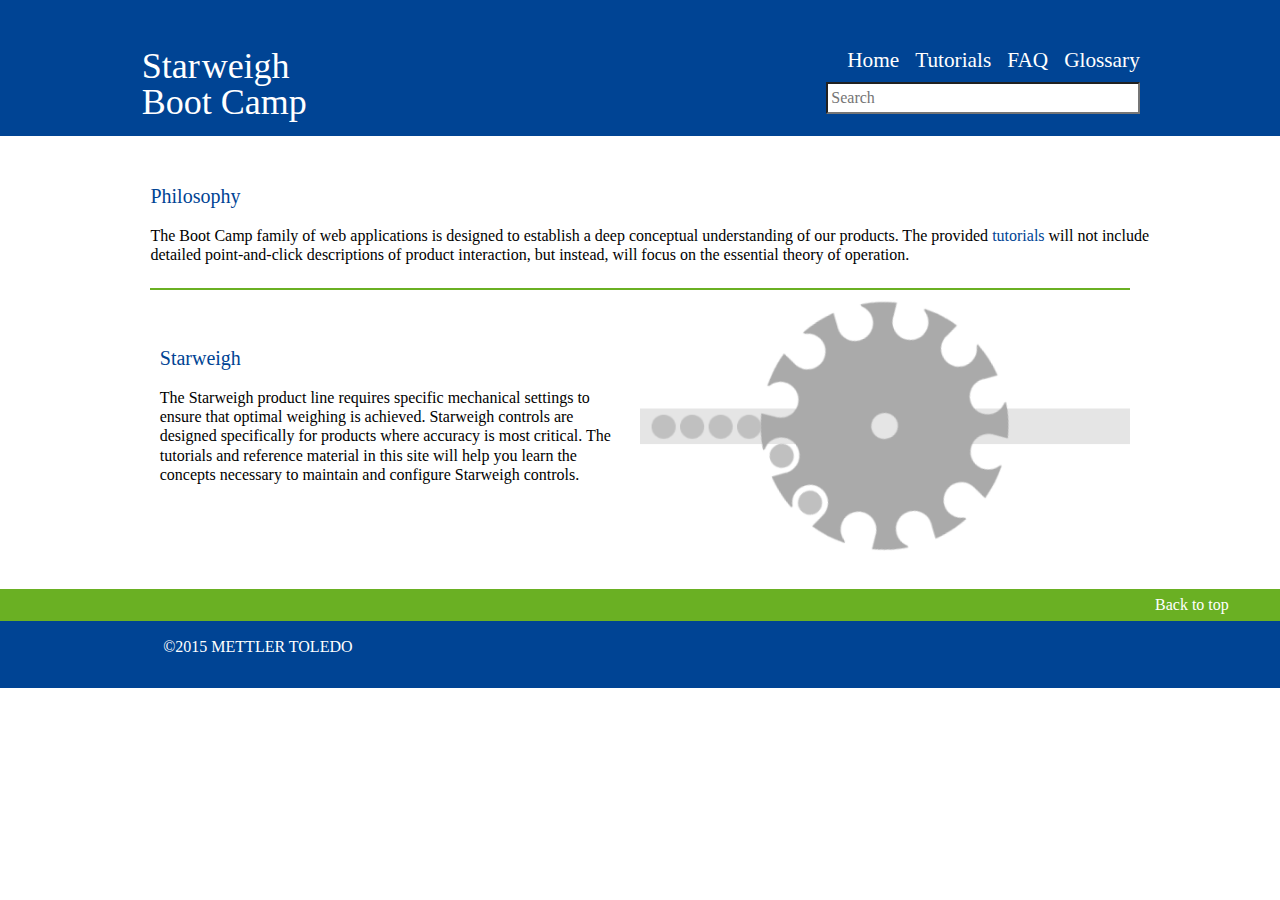
<file: index.html>
﻿<!DOCTYPE html>

<html lang="en">
<head>
    <meta charset="utf-8" />
    <title>Starweigh Bootcamp</title>
    <meta name="author" content="Patrick Toohey">
    <meta name="designer" content="Patrick Toohey">

    <meta name="viewport" content="width=device-width, initial-scale=1.0">
    <link type="text/css" rel="stylesheet" href="http://fast.fonts.net/cssapi/a91cce0f-dd59-4c1d-9686-50cdb9d0210f.css" />
    <link type="text/css" rel="stylesheet" href="styles/reset.css" />
    <link type="text/css" rel="stylesheet" href="styles/bootcamp.css" />
    <script src="script/bootcamp.js"></script>
    <script type="text/javascript" charset="utf-8" src="script/edge.5.0.1.min.js"></script>
    <style>
        .edgeLoad-EDGE-1256124860 {
            visibility: hidden;
        }
    </style>
    <script>
        AdobeEdge.loadComposition('indexing', 'EDGE-1256124860', {
            scaleToFit: "width",
            centerStage: "none",
            minW: "0",
            maxW: "none",
            width: "550px",
            height: "300px",
            bScaleToParent: true
        }, { "style": { "${symbolSelector}": { "isStage": "true", "rect": ["undefined", "undefined", "478px", "300px"] } }, "dom": {} }, { "style": { "${symbolSelector}": { "isStage": "true", "rect": ["undefined", "undefined", "478px", "300px"], "fill": ["rgba(255,255,255,1)"] } }, "dom": {} });
    </script>
</head>
<body>
    <div id="container">
        <header>
            <div id="menu">
                <div id="logo">
                    <h1 class="product-line"><a href="index.html">Sta<span class="starweigh-char-space">r</span>weigh</a></h1>
                    <h1><a href="index.html">Boot Camp</a></h1>
                    <img id="menu-icon" src="images/menu.png" alt="Menu" />
                </div>

                <nav>
                    <ul id="navigation">
                        <li><a id="link-home" class="local" href="index.html">Home</a></li>
                        <li><a id="link-tutorials" href="tutorials.html">Tutorials</a></li>
                        <li><a id="link-faq" href="faq.html">FAQ</a></li>
                        <li><a id="link-glossary" href="glossary.html">Glossary</a></li>
                        <li><a id="link-faq-right" href="faq.html">FAQ</a></li>
                        <li><a id="link-tutorials-right" href="tutorials.html">Tutorials</a></li>
                        <li><a class="local" id="link-home-right" href="index.html">Home</a></li>
                    </ul>
                    <form method="get" id="searchform" action="faq.html">
                        <input type="text" placeholder="Search"
                               name="search" id="search" />
                        <input type="submit" id="searchsubmit" value="OK" />
                    </form>
                </nav>
            </div>
        </header>
        <main>
            <section>
                <h4>Philosophy</h4>
                <p>
                    The Boot Camp family of web applications is designed to
                    establish a deep conceptual understanding of our products.
                    The provided <a href="tutorials.html">tutorials</a> will not include detailed
                    point-and-click descriptions of product interaction, but
                    instead, will focus on the essential theory of operation.
                </p>
                <hr />
                <div class="animation-caption">
                    <h4>Starweigh</h4>
                    <p>
                        The Starweigh product line requires specific mechanical
                        settings to ensure that optimal weighing is achieved. Starweigh
                        controls are designed specifically for products where accuracy
                        is most critical. The tutorials and reference material in this 
                        site will help you learn the concepts necessary to maintain and 
                        configure Starweigh controls.
                    </p>
                </div>
                <div class="animation-container">
                    <div id="Stage" class="EDGE-1256124860"></div>
                </div>
            </section>
            <div class="concept-break">
                <a href="#">Back to top</a>
            </div>
        </main>
        <footer>
            <div id="footer-content">
                <p id="copyright">&copy;2015 METTLER TOLEDO</p>
            </div>
        </footer>
    </div>
</body>
</html>
</file>
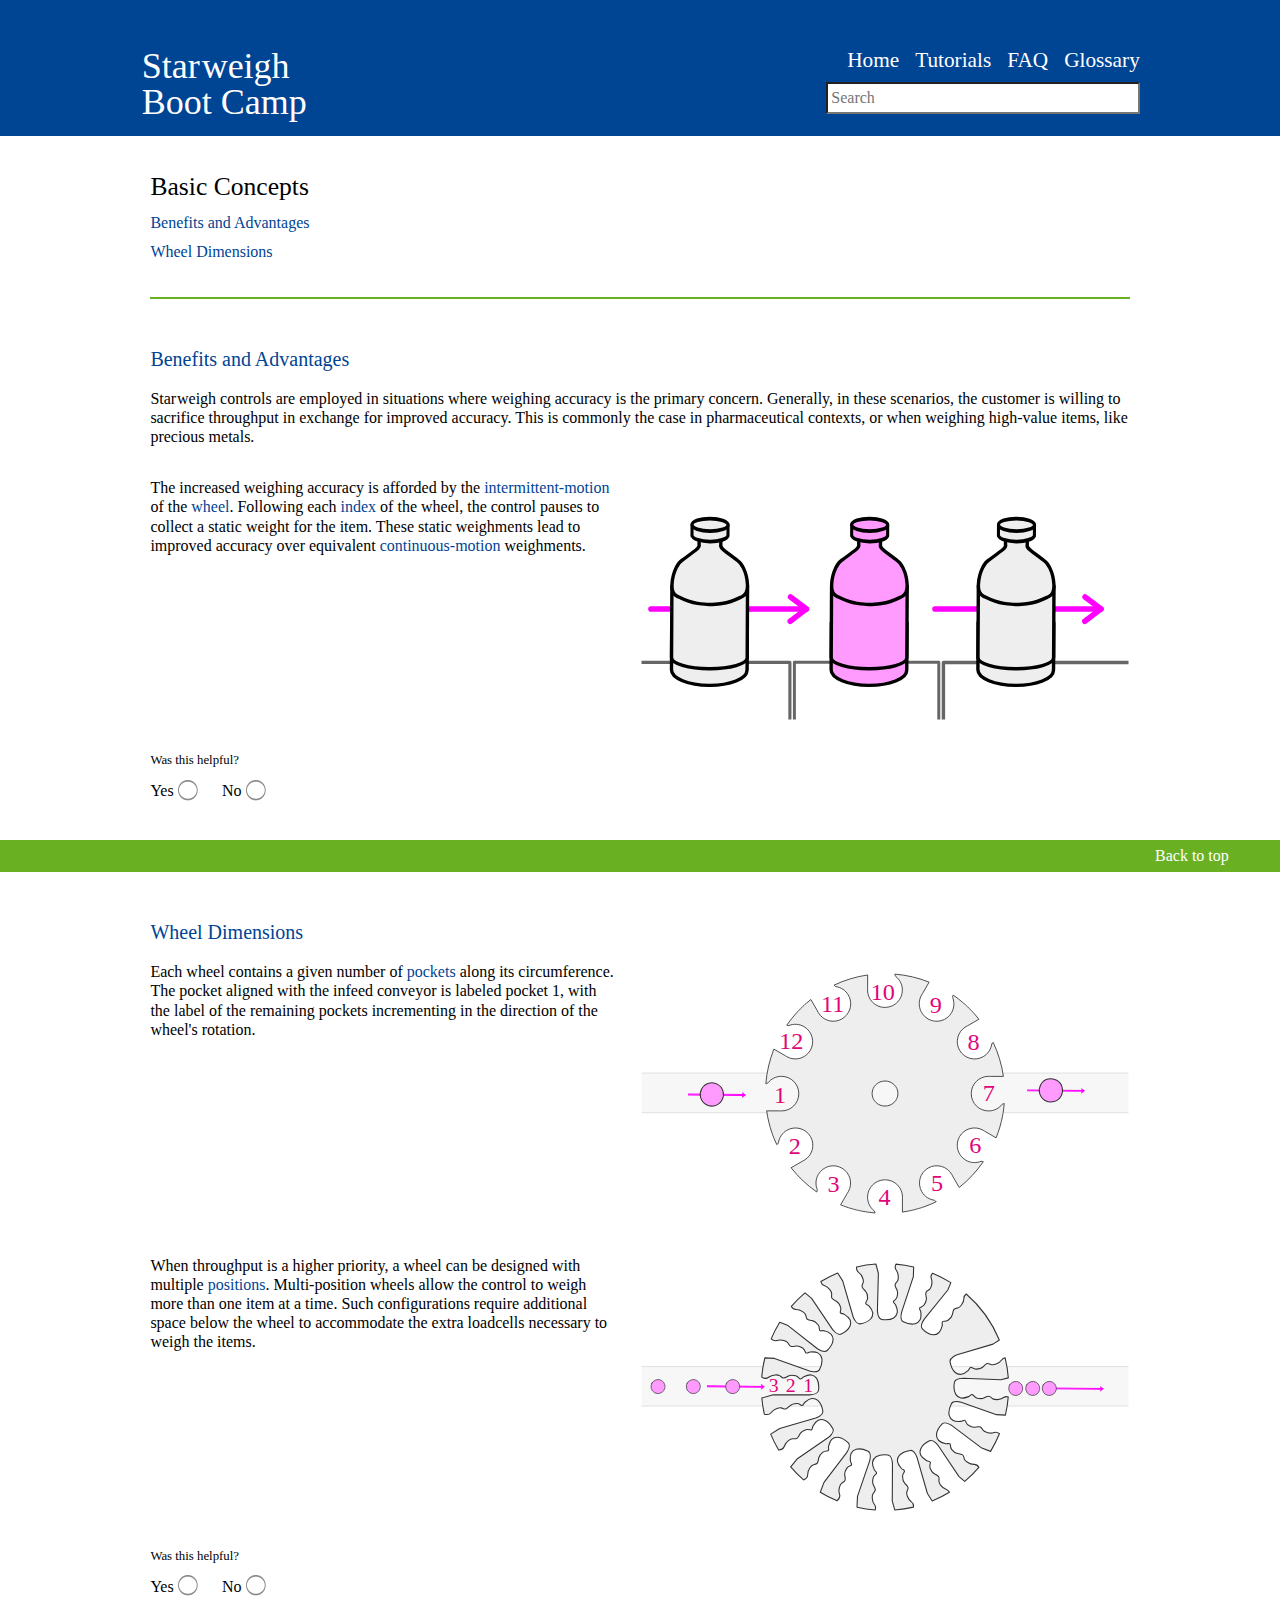
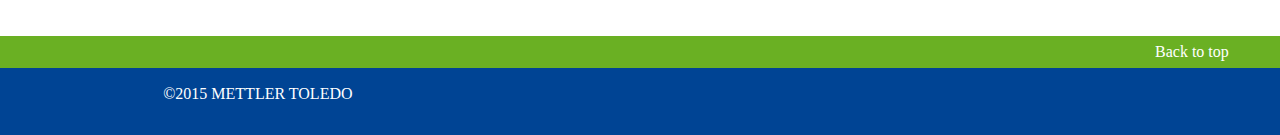
<file: basics.html>
﻿<!DOCTYPE html>

<html lang="en">
<head>
    <meta charset="utf-8" />
    <title>Starweigh Bootcamp</title>
    <meta name="author" content="Patrick Toohey">
    <meta name="designer" content="Patrick Toohey">

    <meta name="viewport" content="width=device-width, initial-scale=1.0">
    <link type="text/css" rel="stylesheet" href="http://fast.fonts.net/cssapi/a91cce0f-dd59-4c1d-9686-50cdb9d0210f.css" />
    <link type="text/css" rel="stylesheet" href="styles/reset.css" />
    <link type="text/css" rel="stylesheet" href="styles/bootcamp.css" />
    <link type="text/css" rel="stylesheet" href="styles/tutorial.css" />
    <script src="script/bootcamp.js"></script>
    <script src="script/basics.js"></script>
</head>
<body>
    <div id="container">
        <header>
            <div id="menu">
                <div id="logo">
                    <h1 class="product-line"><a href="index.html">Sta<span class="starweigh-char-space">r</span>weigh</a></h1>
                    <h1><a href="index.html">Boot Camp</a></h1>
                    <img id="menu-icon" src="images/menu.png" />
                </div>
                <nav>
                    <ul id="navigation">
                        <li><a id="link-home" href="index.html">Home</a></li>
                        <li><a id="link-tutorials" href="tutorials.html">Tutorials</a></li>
                        <li><a id="link-faq" href="faq.html">FAQ</a></li>
                        <li><a id="link-glossary" href="glossary.html">Glossary</a></li>
                        <li><a id="link-faq-right" href="faq.html">FAQ</a></li>
                        <li><a id="link-tutorials-right" href="tutorials.html">Tutorials</a></li>
                        <li><a id="link-home-right" href="index.html">Home</a></li>
                    </ul>
                    <form method="get" id="searchform" action="faq.html">
                        <input type="text" placeholder="Search"
                               name="search" id="search" />
                        <input type="submit" id="searchsubmit" value="OK" />
                    </form>
                </nav>
            </div>
        </header>
        <main>
            <section>
                <h2>Basic Concepts</h2>
                <ul>
                    <li><a href="#benefits">Benefits and Advantages</a></li>
                    <li><a href="#dimensions">Wheel Dimensions</a></li>
                </ul>
                <hr />

                <!-- Benefits and Advantages-->
                <h4 id="benefits">Benefits and Advantages</h4>
                <div class="concept">
                    <p>
                        Sta<span class="starweigh-char-space">r</span>weigh controls are
                        employed in situations where weighing accuracy is the primary concern.
                        Generally, in these scenarios, the customer is willing to sacrifice
                        throughput in exchange for improved accuracy. This is commonly the case
                        in pharmaceutical contexts, or when weighing high-value items, like
                        precious metals.
                    </p>
                </div>
                <div class="concept">
                    <p class="concept-description">
                        The increased weighing accuracy is afforded by the
                        <a href="glossary.html#definition-intermittent-motion">intermittent-motion</a> of
                        the <a href="glossary.html#definition-wheel">wheel</a>. Following each
                        <a href="glossary.html#definition-index-verb">index</a> of the wheel, the
                        control pauses to collect a static weight for the item. These static
                        weighments lead to improved accuracy over equivalent
                        <a href="glossary.html#definition-continuous-motion">continuous-motion</a>
                        weighments.
                    </p>
                    <img class="concept-illustration" src="svg/static-weighing.svg"
                         alt="Items are weighed statically to ensure high accuracy." />
                </div>
                <p id="feedback-benefits" class="feedback">
                    Was this helpful?
                </p>
                <div>
                    <p class="feedback-label" id="helpful-yes-benefits">Yes</p>
                    <img class="feedback-checkbox" id="helpful-yes-check-benefits" src="images/checkbox.png" alt="Check yes." />
                    <p class="feedback-label" id="helpful-no-benefits">No</p>
                    <img class="feedback-checkbox" id="helpful-no-check-benefits" src="images/checkbox.png" alt="Check no." />
                </div>
            </section>
            <div class="concept-break">
                <a href="#">Back to top</a>
            </div>

            <!-- Wheel Dimensions-->
            <section>
                <h4 id="dimensions">Wheel Dimensions</h4>
                <div class="concept">
                    <p class="concept-description">
                        Each wheel contains a given number of
                        <a href="glossary.html#definition-pocket">pockets</a> along its
                        circumference. The pocket aligned with the infeed conveyor is
                        labeled pocket 1, with the label of the remaining pockets incrementing
                        in the direction of the wheel&apos;s rotation.
                    </p>
                    <img class="concept-illustration" src="svg/pocket_count.svg"
                         alt="Items enter the wheel at pocket 1." />
                </div>
                <div class="concept">
                    <p class="concept-description">
                        When throughput is a higher priority, a wheel can be designed
                        with multiple <a href="glossary.html#definition-position">positions</a>.
                        Multi-position wheels allow the control to weigh more than one item
                        at a time. Such configurations require additional space below the wheel
                        to accommodate the extra loadcells necessary to weigh the items.
                    </p>
                    <img class="concept-illustration" src="svg/position_count.svg"
                         alt="Pockets that hold multiple items include positions, one for each item." />
                </div>
                <p id="feedback-dimensions" class="feedback">
                    Was this helpful?
                </p>
                <div>
                    <p class="feedback-label" id="helpful-yes-dimensions">Yes</p>
                    <img class="feedback-checkbox" id="helpful-yes-check-dimensions" src="images/checkbox.png" alt="Check yes." />
                    <p class="feedback-label" id="helpful-no-dimensions">No</p>
                    <img class="feedback-checkbox" id="helpful-no-check-dimensions" src="images/checkbox.png" alt="Check no." />
                </div>
            </section>
            <div class="concept-break">
                <a href="#">Back to top</a>
            </div>
        </main>
        <footer>
            <div id="footer-content">
                <p id="copyright">&copy;2015 METTLER TOLEDO</p>
            </div>
        </footer>
    </div>
</body>
</html>
</file>
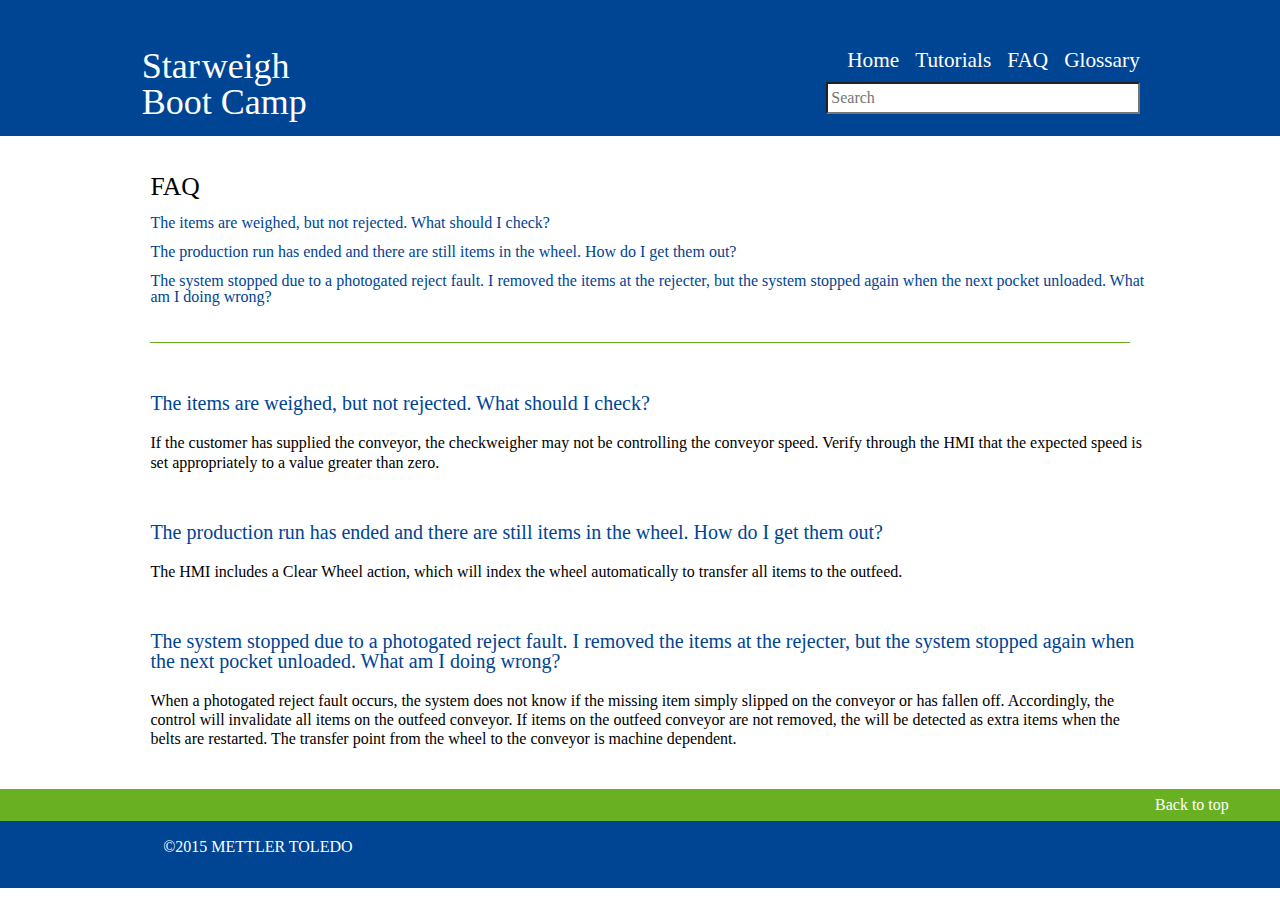
<file: faq.html>
﻿<!DOCTYPE html>

<html lang="en">
<head>
    <meta charset="utf-8" />
    <title>Starweigh Bootcamp</title>
    <meta name="author" content="Patrick Toohey">
    <meta name="designer" content="Patrick Toohey">

    <meta name="viewport" content="width=device-width, initial-scale=1.0">
    <link type="text/css" rel="stylesheet" href="http://fast.fonts.net/cssapi/a91cce0f-dd59-4c1d-9686-50cdb9d0210f.css" />
    <link type="text/css" rel="stylesheet" href="styles/reset.css" />
    <link type="text/css" rel="stylesheet" href="styles/bootcamp.css" />
    <script src="script/bootcamp.js"></script>
</head>
<body>
    <div id="container">
        <header>
            <div id="menu">
                <div id="logo">
                    <h1 class="product-line"><a href="index.html">Sta<span class="starweigh-char-space">r</span>weigh</a></h1>
                    <h1><a href ="index.html">Boot Camp</a></h1>
                    <img id="menu-icon" src="images/menu.png" alt="Menu" />
                </div>
                <nav>
                    <ul id="navigation">
                        <li><a id="link-home" href="index.html">Home</a></li>
                        <li><a id="link-tutorials" href="tutorials.html">Tutorials</a></li>
                        <li><a id="link-faq" class="local" href="faq.html">FAQ</a></li>
                        <li><a id="link-glossary" href="glossary.html">Glossary</a></li>
                        <li><a class="local" id="link-faq-right" href="faq.html">FAQ</a></li>
                        <li><a id="link-tutorials-right" href="tutorials.html">Tutorials</a></li>
                        <li><a id="link-home-right" href="index.html">Home</a></li>
                    </ul>
                    <form method="get" id="searchform" action="faq.html">
                        <input type="text" placeholder="Search"
                               name="search" id="search" />
                        <input type="submit" id="searchsubmit" value="OK" />
                    </form>
                </nav>
            </div>
        </header>
        <main>
            <section>
                <h2>FAQ</h2>
                <ul>
                    <li><a class="content-link" href="#no-rejects">The items are weighed, but not rejected. What should I check?</a></li>
                    <li><a class="content-link" href="#clear-wheel">The production run has ended and there are still items in the wheel. How do I get them out?</a></li>
                    <li><a class="content-link" href="#photo-reject">The system stopped due to a photogated reject fault. I removed the items at the rejecter, but the system stopped again when the next pocket unloaded. What am I doing wrong?</a></li>
                </ul>
                <hr />
                <h4 id="no-rejects">The items are weighed, but not rejected. What should I check?</h4>
                <p>
                    If the customer has supplied the conveyor, the checkweigher may
                    not be controlling the conveyor speed. Verify through the HMI
                    that the expected speed is set appropriately to a value greater
                    than zero.
                </p>
                <h4 id="clear-wheel">The production run has ended and there are still items in the wheel. How do I get them out?</h4>
                <p>
                    The HMI includes a Clear Wheel action, which will index the
                    wheel automatically to transfer all items to the outfeed.
                </p>
                <h4 id="photo-reject">The system stopped due to a photogated reject fault. I removed the items at the rejecter, but the system stopped again when the next pocket unloaded. What am I doing wrong?</h4>
                <p>
                    When a photogated reject fault occurs, the system does not know
                    if the missing item simply slipped on the conveyor or has
                    fallen off. Accordingly, the control will invalidate all items
                    on the outfeed conveyor. If items on the outfeed conveyor are
                    not removed, the will be detected as extra items when the belts
                    are restarted. The transfer point from the wheel to the
                    conveyor is machine dependent.
                </p>
            </section>
            <div class="concept-break">
                <a href="#">Back to top</a>
            </div>
        </main>
        <footer>
            <div id="footer-content">
                <p id="copyright">&copy;2015 METTLER TOLEDO</p>
            </div>
        </footer>
    </div>
</body>
</html>
</file>
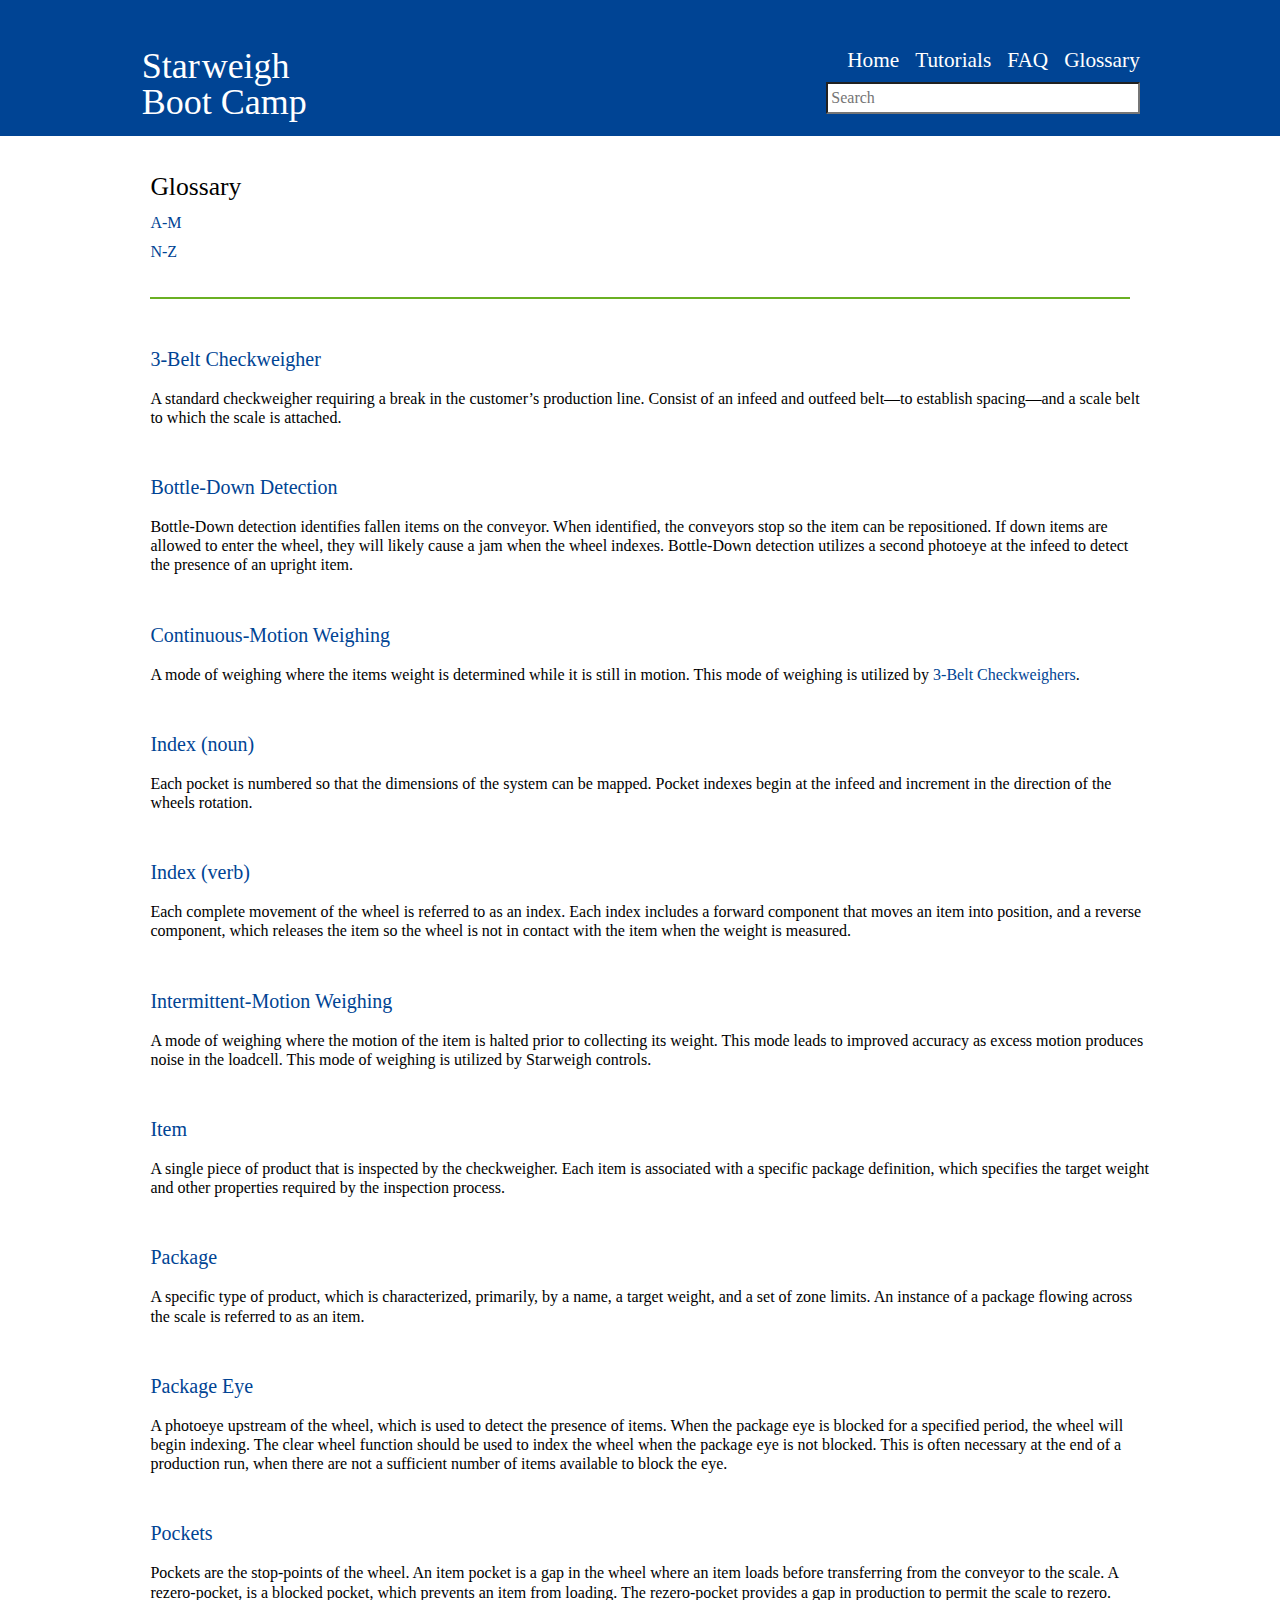
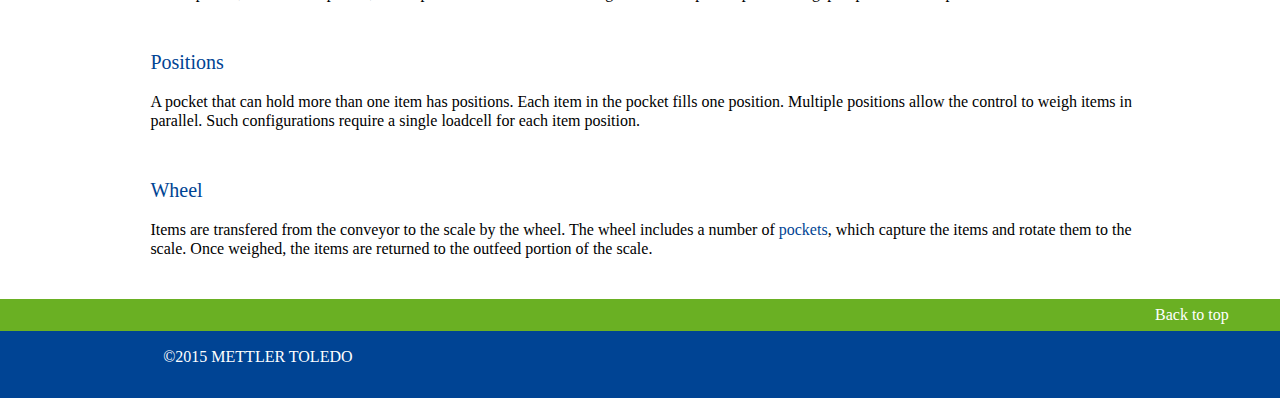
<file: glossary.html>
﻿<!DOCTYPE html>

<html lang="en">
<head>
    <meta charset="utf-8" />
    <title>Starweigh Bootcamp</title>
    <meta name="author" content="Patrick Toohey">
    <meta name="designer" content="Patrick Toohey">

    <meta name="viewport" content="width=device-width, initial-scale=1.0">
    <link type="text/css" rel="stylesheet" href="http://fast.fonts.net/cssapi/a91cce0f-dd59-4c1d-9686-50cdb9d0210f.css" />
    <link type="text/css" rel="stylesheet" href="styles/reset.css" />
    <link type="text/css" rel="stylesheet" href="styles/bootcamp.css" />
    <script src="script/bootcamp.js"></script>
</head>
<body>
    <div id="container">
        <header>
            <div id="menu">
                <div id="logo">
                    <h1 class="product-line"><a href="index.html">Sta<span class="starweigh-char-space">r</span>weigh</a></h1>
                    <h1><a href ="index.html">Boot Camp</a></h1>
                    <img id="menu-icon" src="images/menu.png" alt="Menu" />
                </div>
                <nav>
                    <ul id="navigation">
                        <li><a id="link-home" href="index.html">Home</a></li>
                        <li><a id="link-tutorials" href="tutorials.html">Tutorials</a></li>
                        <li><a id="link-faq" href="faq.html">FAQ</a></li>
                        <li><a id="link-glossary" class="local" href="glossary.html">Glossary</a></li>
                        <li><a id="link-faq-right" href="faq.html">FAQ</a></li>
                        <li><a id="link-tutorials-right" href="tutorials.html">Tutorials</a></li>
                        <li><a id="link-home-right" href="index.html">Home</a></li>
                    </ul>
                    <form method="get" id="searchform" action="faq.html">
                        <input type="text" placeholder="Search"
                               name="search" id="search" />
                        <input type="submit" id="searchsubmit" value="OK" />
                    </form>
                </nav>
            </div>
        </header>
        <main>
            <section>
                <h2>Glossary</h2>
                <ul>
                    <li><a href="#definition-3-belt">A-M</a></li>
                    <li><a href="#definition-package">N-Z</a></li>
                </ul>
                <hr />
                <h4 id="definition-3-belt">3-Belt Checkweigher</h4>
                <p>
                    A standard checkweigher requiring a break in the customer&rsquo;s
                    production line. Consist of an infeed and outfeed belt&mdash;to
                    establish spacing&mdash;and a scale belt to which the scale is attached.
                </p>
                <h4 id="definition-bottle-down">Bottle-Down Detection</h4>
                <p>
                    Bottle-Down detection identifies fallen items on the conveyor.
                    When identified, the conveyors stop so the item can be repositioned.
                    If down items are allowed to enter the wheel, they will likely cause
                    a jam when the wheel indexes. Bottle-Down detection utilizes a
                    second photoeye at the infeed to detect the presence of an upright item.
                </p>
                <h4 id="definition-continuous-motion">Continuous-Motion Weighing</h4>
                <p>
                    A mode of weighing where the items weight is determined while it
                    is still in motion. This mode of weighing is utilized by
                    <a href="#definition-3-belt">3-Belt Checkweighers</a>.
                </p>
                <h4 id="definition-index-noun">Index (noun)</h4>
                <p>
                    Each pocket is numbered so that the dimensions of the system
                    can be mapped. Pocket indexes begin at the infeed and increment
                    in the direction of the wheels rotation.
                </p>
                <h4 id="definition-index-verb">Index (verb)</h4>
                <p>
                    Each complete movement of the wheel is referred to as an index.
                    Each index includes a forward component that moves an item into
                    position, and a reverse component, which releases the item so
                    the wheel is not in contact with the item when the weight is
                    measured.
                </p>
                <h4 id="definition-intermittent-motion">Intermittent-Motion Weighing</h4>
                <p>
                    A mode of weighing where the motion of the item is halted
                    prior to collecting its weight. This mode leads to improved
                    accuracy as excess motion produces noise in the loadcell. This
                    mode of weighing is utilized by Sta<span class="starweigh-char-space">r</span>weigh controls.
                </p>
                <h4 id="definition-item">Item</h4>
                <p>
                    A single piece of product that is inspected by the checkweigher.
                    Each item is associated with a specific package definition,
                    which specifies the target weight and other properties required
                    by the inspection process.
                </p>
                <h4 id="definition-package">Package</h4>
                <p>
                    A specific type of product, which is characterized, primarily,
                    by a name, a target weight, and a set of zone limits. An
                    instance of a package flowing across the scale is referred to
                    as an item.
                </p>
                <h4 id="definition-package-eye">Package Eye</h4>
                <p>
                    A photoeye upstream of the wheel, which is used to detect the
                    presence of items. When the package eye is blocked for a specified
                    period, the wheel will begin indexing. The clear wheel function
                    should be used to index the wheel when the package eye is not blocked.
                    This is often necessary at the end of a production run, when there
                    are not a sufficient number of items available to block the eye.
                </p>
                <h4 id="definition-pocket">Pockets</h4>
                <p>
                    Pockets are the stop-points of the wheel. An item
                    pocket is a gap in the wheel where an item loads before
                    transferring from the conveyor to the scale. A rezero-pocket,
                    is a blocked pocket, which prevents an item from loading.
                    The rezero-pocket provides a gap in production to permit
                    the scale to rezero.
                </p>
                <h4 id="definition-position">Positions</h4>
                <p>
                    A pocket that can hold more than one item has positions. Each item
                    in the pocket fills one position. Multiple positions allow the
                    control to weigh items in parallel. Such configurations require a 
                    single loadcell for each item position.
                </p>
                <h4 id="definition-wheel">Wheel</h4>
                <p>
                    Items are transfered from the conveyor to the scale by the wheel.
                    The wheel includes a number of <a href="#definition-pocket">pockets</a>,
                    which capture the items and rotate them to the scale. Once weighed,
                    the items are returned to the outfeed portion of the scale.
                </p>
            </section>
            <div class="concept-break">
                <a href="#">Back to top</a>
            </div>
        </main>
        <footer>
            <div id="footer-content">
                <p id="copyright">&copy;2015 METTLER TOLEDO</p>
            </div>
        </footer>
    </div>
</body>
</html>
</file>
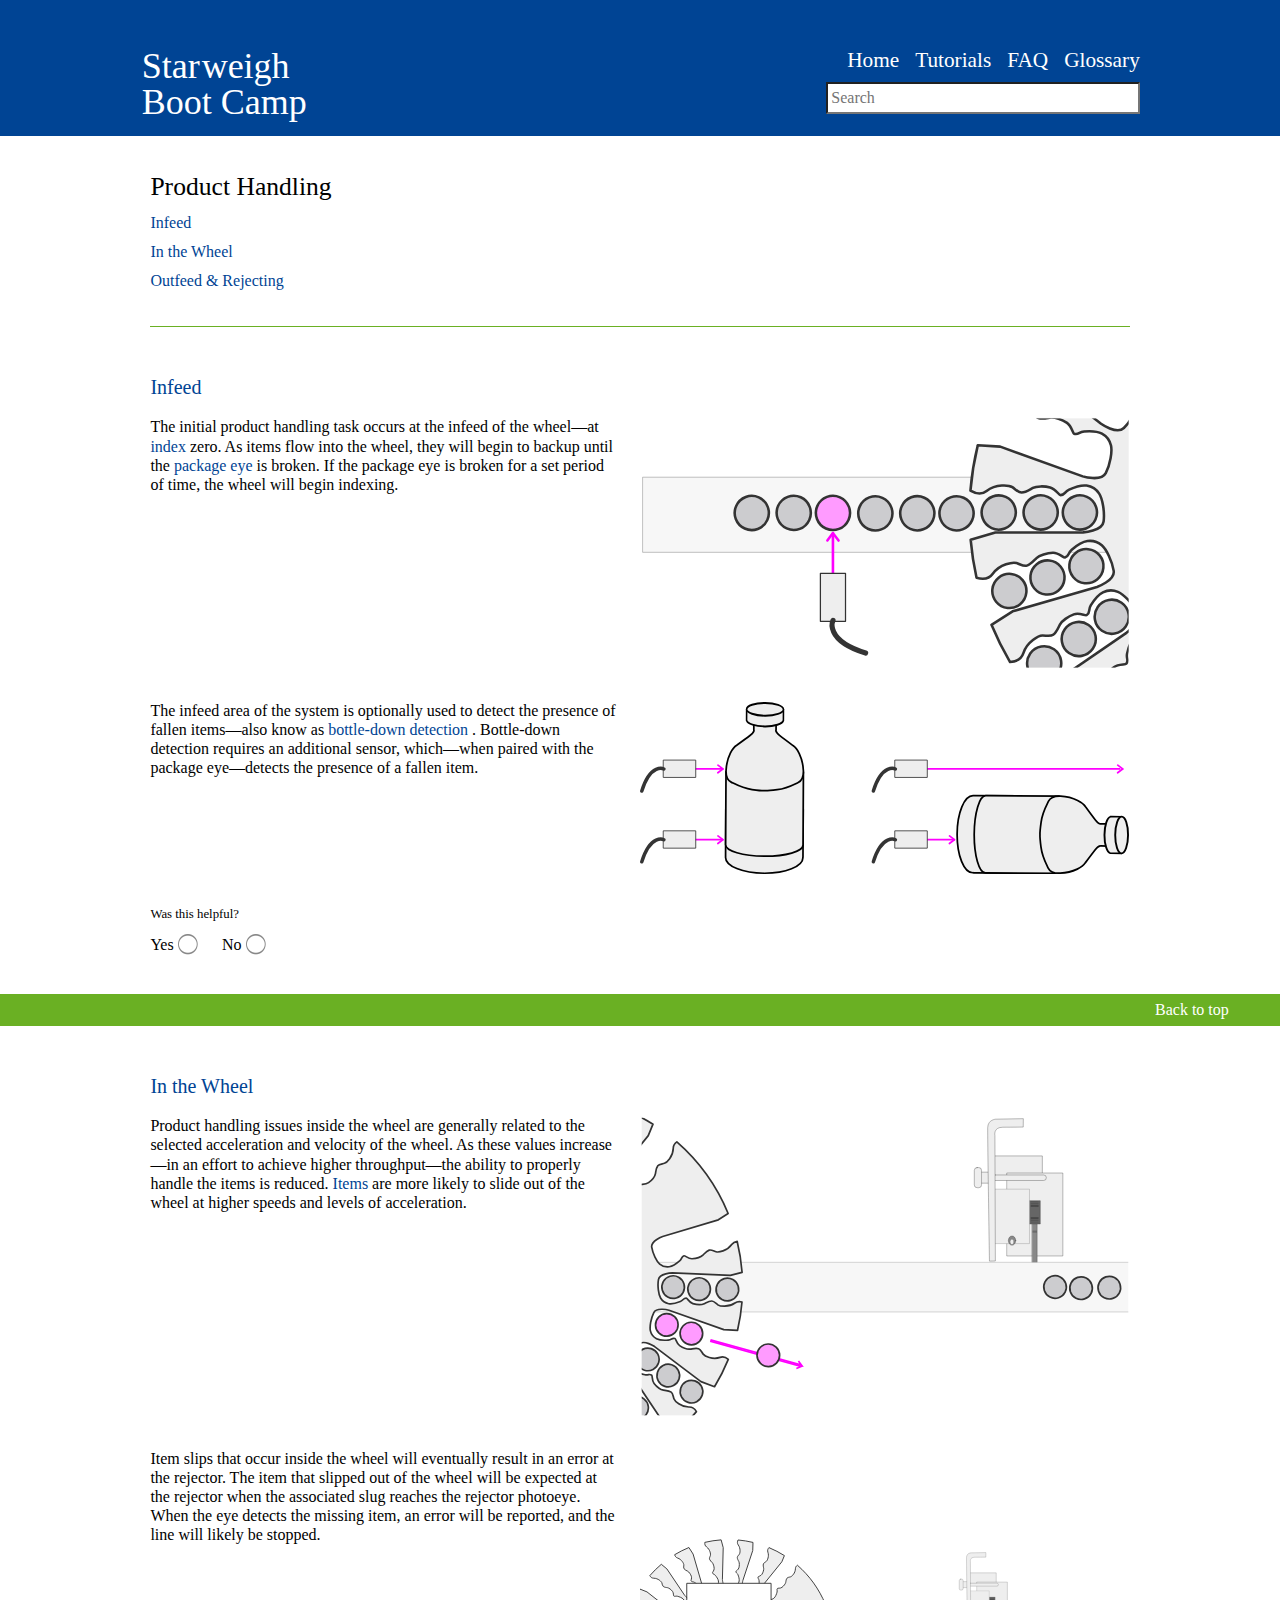
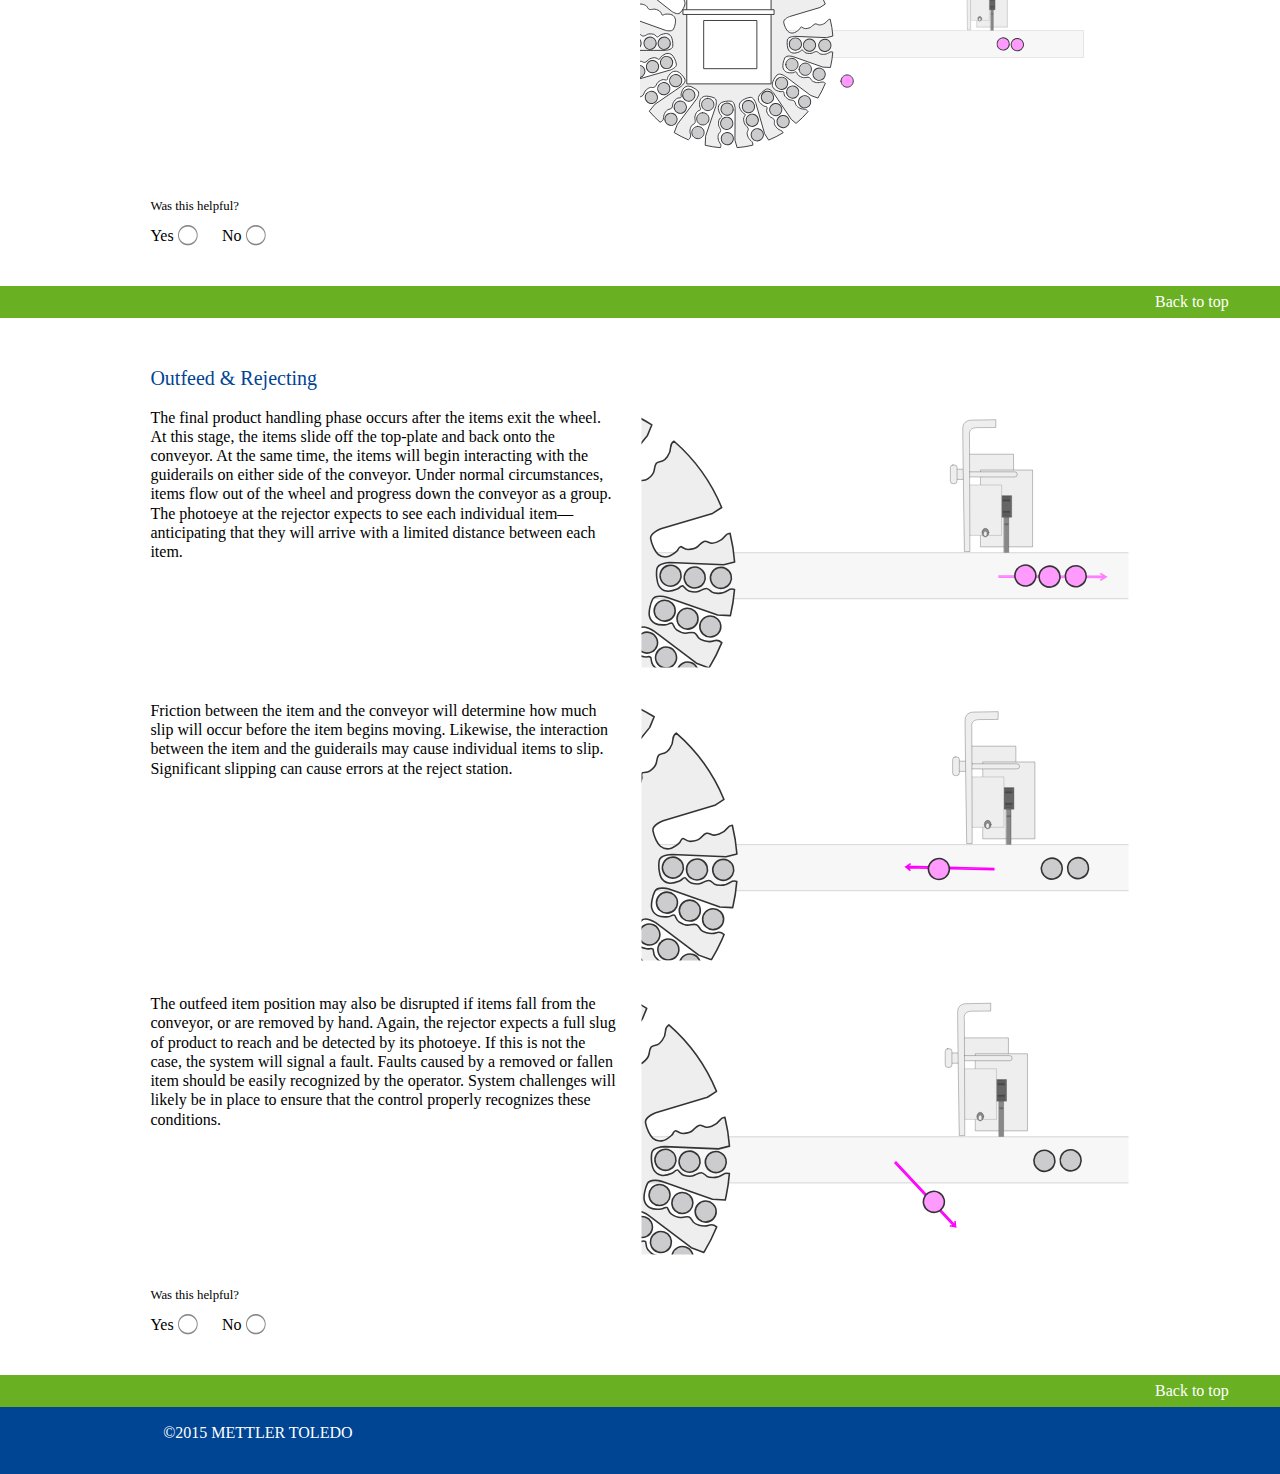
<file: handling.html>
﻿<!DOCTYPE html>

<html lang="en">
<head>
    <meta charset="utf-8" />
    <title>Starweigh Bootcamp</title>
    <meta name="author" content="Patrick Toohey">
    <meta name="designer" content="Patrick Toohey">

    <meta name="viewport" content="width=device-width, initial-scale=1.0">
    <link type="text/css" rel="stylesheet" href="http://fast.fonts.net/cssapi/a91cce0f-dd59-4c1d-9686-50cdb9d0210f.css" />
    <link type="text/css" rel="stylesheet" href="styles/reset.css" />
    <link type="text/css" rel="stylesheet" href="styles/bootcamp.css" />
    <link type="text/css" rel="stylesheet" href="styles/tutorial.css" />
    <script src="script/bootcamp.js"></script>
    <script src="script/handling.js"></script>
</head>
<body>
    <div id="container">
        <header>
            <div id="menu">
                <div id="logo">
                    <h1 class="product-line"><a href="index.html">Sta<span class="starweigh-char-space">r</span>weigh</a></h1>
                    <h1><a href="index.html">Boot Camp</a></h1>
                    <img id="menu-icon" src="images/menu.png" />
                </div>
                <nav>
                    <ul id="navigation">
                        <li><a id="link-home" href="index.html">Home</a></li>
                        <li><a id="link-tutorials" href="tutorials.html">Tutorials</a></li>
                        <li><a id="link-faq" href="faq.html">FAQ</a></li>
                        <li><a id="link-glossary" href="glossary.html">Glossary</a></li>
                        <li><a id="link-faq-right" href="faq.html">FAQ</a></li>
                        <li><a id="link-tutorials-right" href="tutorials.html">Tutorials</a></li>
                        <li><a id="link-home-right" href="index.html">Home</a></li>
                    </ul>
                    <form method="get" id="searchform" action="faq.html">
                        <input type="text" placeholder="Search"
                               name="search" id="search" />
                        <input type="submit" id="searchsubmit" value="OK" />
                    </form>
                </nav>
            </div>
        </header>
        <main>
            <section>
                <h2>Product Handling</h2>
                <ul>
                    <li><a href="#infeed">Infeed</a></li>
                    <li><a href="#in-wheel">In the Wheel</a></li>
                    <li><a href="#outfeed">Outfeed & Rejecting</a></li>
                </ul>
                <hr />
                <h4 id="infeed">Infeed</h4>
                <div class="concept">
                    <p class="concept-description">
                        The initial product handling task occurs at the infeed of the
                        wheel&mdash;at <a href="glossary.html#definition-index-noun">index</a> zero.
                        As items flow into the wheel, they will begin to backup until the
                        <a href="glossary.html#definition-package-eye">package eye</a> is broken.
                        If the package eye is broken for a set
                        period of time, the wheel will begin indexing.
                    </p>
                    <img class="concept-illustration" src="svg/infeed-backup.svg"
                         alt="The wheel will begin indexing once a sufficient backup exists at the infeed." />
                </div>
                <div class="concept">
                    <p class="concept-description">
                        The infeed area of the system is optionally used to detect the
                        presence of fallen items&mdash;also know as <a href="glossary.html#definition-bottle-down">
                            bottle-down detection
                        </a>. Bottle-down detection requires an additional sensor, which&mdash;when
                        paired with the package eye&mdash;detects the presence of a fallen item.
                    </p>
                    <img class="concept-illustration" src="svg/bottle-down.svg"
                         alt="A bottle&ensp;down sensor detects fallen items at the infeed." />
                </div>
                <p id="feedback-infeed" class="feedback">
                    Was this helpful?
                </p>
                <div style="display: inline">
                    <p class="feedback-label" id="helpful-yes-infeed">Yes</p>
                    <img class="feedback-checkbox" id="helpful-yes-check-infeed" src="images/checkbox.png" alt="Check yes." />
                    <p class="feedback-label" id="helpful-no-infeed">No</p>
                    <img class="feedback-checkbox" id="helpful-no-check-infeed" src="images/checkbox.png" alt="Check no." />
                </div>
            </section>
            <div class="concept-break">
                <a href="#">Back to top</a>
            </div>
            <section>
                <h4 id="in-wheel">In the Wheel</h4>
                <div class="concept">
                    <p class="concept-description">
                        Product handling issues inside the wheel are generally related to
                        the selected acceleration and velocity of the wheel. As these values
                        increase&mdash;in an effort to achieve higher throughput&mdash;the
                        ability to properly handle the items is reduced.
                        <a href="glossary.html#definition-item">Items</a> are more
                        likely to slide out of the wheel at higher speeds and levels of
                        acceleration.
                    </p>

                    <img class="concept-illustration" src="svg/in-wheel-slip.svg"
                         alt="Items may slip out of wheel at high velocity or accerlation." />

                </div>
                <div class="concept">
                    <p class="concept-description">
                        Item slips that occur inside the wheel will eventually result in
                        an error at the rejector. The item that slipped out of the wheel
                        will be expected at the rejector when the associated slug reaches
                        the rejector photoeye. When the eye detects the missing item, an
                        error will be reported, and the line will likely be stopped.
                    </p>
                    <img class="concept-illustration" src="svg/outfeed-error-on-in-wheel-slip.svg"
                         alt="Items that slip in the wheel will be detected at the rejector." />

                </div>
                <p id="feedback-in-wheel" class="feedback">
                    Was this helpful?
                </p>
                <div style="display: inline">
                    <p class="feedback-label" id="helpful-yes-in-wheel">Yes</p>
                    <img class="feedback-checkbox" id="helpful-yes-check-in-wheel" src="images/checkbox.png" alt="Check yes." />
                    <p class="feedback-label" id="helpful-no-in-wheel">No</p>
                    <img class="feedback-checkbox" id="helpful-no-check-in-wheel" src="images/checkbox.png" alt="Check no." />
                </div>
            </section>
            <div class="concept-break">
                <a href="#">Back to top</a>
            </div>
            <section>
                <h4 id="outfeed">Outfeed & Rejecting</h4>
                <div class="concept">
                    <p class="concept-description">
                        The final product handling phase occurs after the items exit the wheel.
                        At this stage, the items slide off the top-plate and back onto the
                        conveyor. At the same time, the items will begin interacting with the
                        guiderails on either side of the conveyor.
                        Under normal circumstances, items flow out of the wheel and progress
                        down the conveyor as a group. The photoeye at the rejector expects to
                        see each individual item&mdash;anticipating that they will arrive with a
                        limited distance between each item.
                    </p>
                    <img class="concept-illustration" src="svg/outfeed-expected.svg"
                         alt="Items are expected to flow out of the wheel in an orderly fashion." />
                </div>
                <div class="concept">
                    <p class="concept-description">
                        Friction between the item and
                        the conveyor will determine how much slip will occur before the item
                        begins moving. Likewise, the interaction between the item and the
                        guiderails may cause individual items to slip. Significant slipping can
                        cause errors at the reject station.
                    </p>
                    <img class="concept-illustration" src="svg/conveyor-slip.svg"
                         alt="Items may slip on the conveyor due to bottom friction or guiderail interaction." />
                </div>
                <div class="concept">
                    <p class="concept-description">
                        The outfeed item position may also be disrupted if items fall from the
                        conveyor, or are removed by hand. Again, the rejector expects a full slug
                        of product to reach and be detected by its photoeye. If this is not the
                        case, the system will signal a fault. Faults caused by a removed or fallen
                        item should be easily recognized by the operator. System challenges will
                        likely be in place to ensure that the control properly recognizes these conditions.
                    </p>
                    <img class="concept-illustration" src="svg/removed-item.svg"
                         alt="Items may slip on the conveyor due to bottom friction or guiderail interaction." />
                </div>
                <p id="feedback-outfeed" class="feedback">
                    Was this helpful?
                </p>
                <div style="display: inline">
                    <p class="feedback-label" id="helpful-yes-outfeed">Yes</p>
                    <img class="feedback-checkbox" id="helpful-yes-check-outfeed" src="images/checkbox.png" alt="Check yes." />
                    <p class="feedback-label" id="helpful-no-outfeed">No</p>
                    <img class="feedback-checkbox" id="helpful-no-check-outfeed" src="images/checkbox.png" alt="Check no." />
                </div>
            </section>
            <div class="concept-break">
                <a href="#">Back to top</a>
            </div>
        </main>
        <footer>
            <div id="footer-content">
                <p id="copyright">&copy;2015 METTLER TOLEDO</p>
            </div>
        </footer>
    </div>
</body>
</html>
</file>
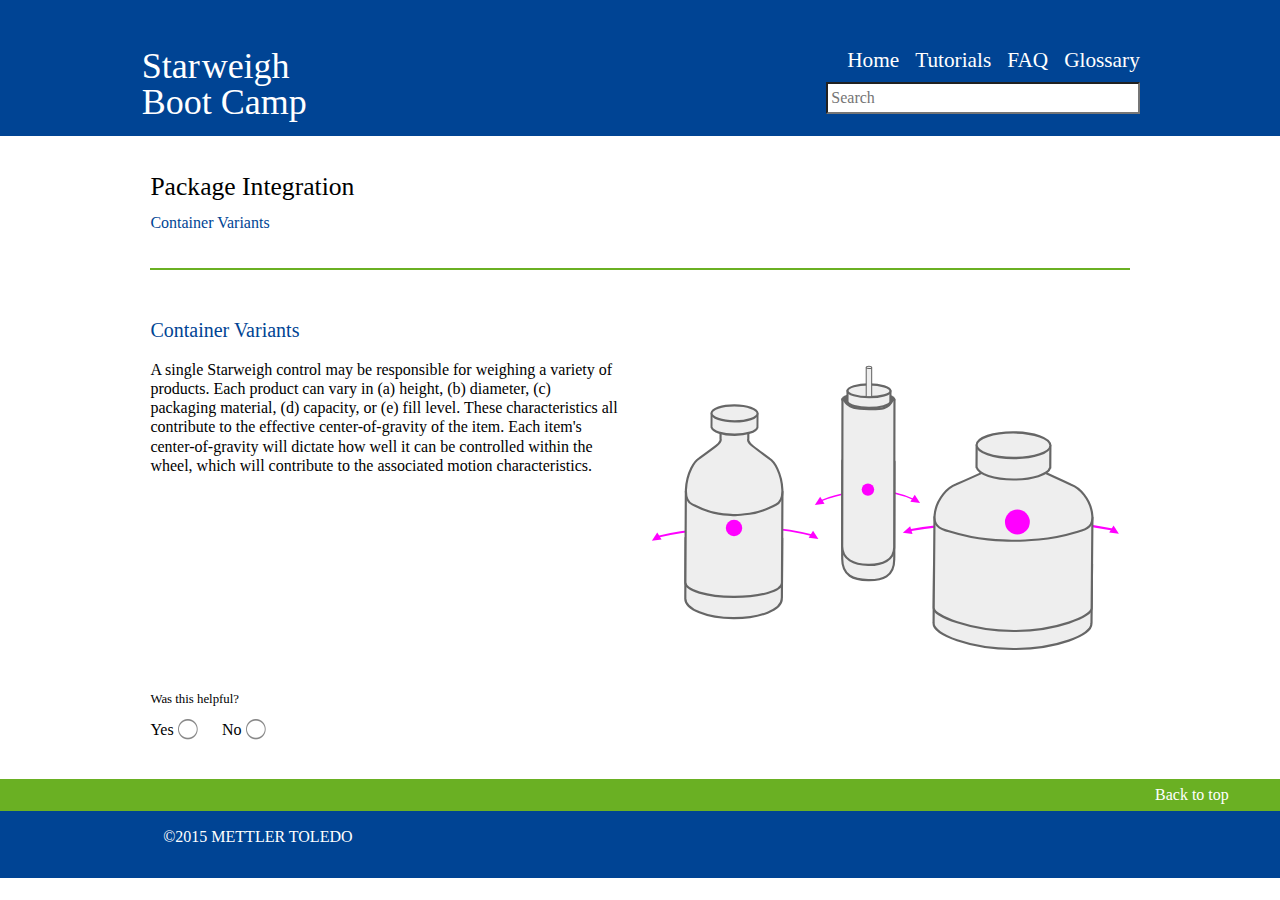
<file: packages.html>
﻿<!DOCTYPE html>

<html lang="en">
<head>
    <meta charset="utf-8" />
    <title>Starweigh Bootcamp</title>
    <meta name="author" content="Patrick Toohey">
    <meta name="designer" content="Patrick Toohey">

    <meta name="viewport" content="width=device-width, initial-scale=1.0">
    <link type="text/css" rel="stylesheet" href="http://fast.fonts.net/cssapi/a91cce0f-dd59-4c1d-9686-50cdb9d0210f.css" />
    <link type="text/css" rel="stylesheet" href="styles/reset.css" />
    <link type="text/css" rel="stylesheet" href="styles/bootcamp.css" />
    <link type="text/css" rel="stylesheet" href="styles/tutorial.css" />
    <script src="script/bootcamp.js"></script>
    <script src="script/packages.js"></script>
</head>
<body>
    <div id="container">
        <header>
            <div id="menu">
                <div id="logo">
                    <h1 class="product-line"><a href="index.html">Sta<span class="starweigh-char-space">r</span>weigh</a></h1>
                    <h1><a href="index.html">Boot Camp</a></h1>
                    <img id="menu-icon" src="images/menu.png" />
                </div>
                <nav>
                    <ul id="navigation">
                        <li><a id="link-home" href="index.html">Home</a></li>
                        <li><a id="link-tutorials" href="tutorials.html">Tutorials</a></li>
                        <li><a id="link-faq" href="faq.html">FAQ</a></li>
                        <li><a id="link-glossary" href="glossary.html">Glossary</a></li>
                        <li><a id="link-faq-right" href="faq.html">FAQ</a></li>
                        <li><a id="link-tutorials-right" href="tutorials.html">Tutorials</a></li>
                        <li><a id="link-home-right" href="index.html">Home</a></li>
                    </ul>
                    <form method="get" id="searchform" action="faq.html">
                        <input type="text" placeholder="Search"
                               name="search" id="search" />
                        <input type="submit" id="searchsubmit" value="OK" />
                    </form>
                </nav>
            </div>
        </header>
        <main>
            <section>
                <h2>Package Integration</h2>
                <ul>
                    <li><a href="#container-variants">Container Variants</a></li>
                </ul>
                <hr />

                <!-- Container Variants-->
                <h4 id="container-variants">Container Variants</h4>
                <div class="concept">
                    <p class="concept-description">
                        A single Starweigh control may be responsible for weighing a
                        variety of products. Each product can vary in (a) height, (b) diameter,
                        (c) packaging material, (d) capacity, or (e) fill level. These
                        characteristics all contribute to the effective center-of-gravity of
                        the item. Each item&apos;s center-of-gravity will dictate how well 
                        it can be controlled within the wheel, which will contribute to the 
                        associated motion characteristics.
                    </p>
                    <img class="concept-illustration" src="svg/packages-full.svg"
                         alt="Properties of the item associated with center-of-gravity drive motion characteristics." />
                </div>
                <p id="feedback-container" class="feedback">
                    Was this helpful?
                </p>
                <div>
                    <p class="feedback-label" id="helpful-yes-container">Yes</p>
                    <img class="feedback-checkbox" id="helpful-yes-check-container" src="images/checkbox.png" alt="Check yes." />
                    <p class="feedback-label" id="helpful-no-container">No</p>
                    <img class="feedback-checkbox" id="helpful-no-check-container" src="images/checkbox.png" alt="Check no." />
                </div>
            </section>
            <div class="concept-break">
                <a href="#">Back to top</a>
            </div>

        </main>
        <footer>
            <div id="footer-content">
                <p id="copyright">&copy;2015 METTLER TOLEDO</p>
            </div>
        </footer>
    </div>
</body>
</html>
</file>
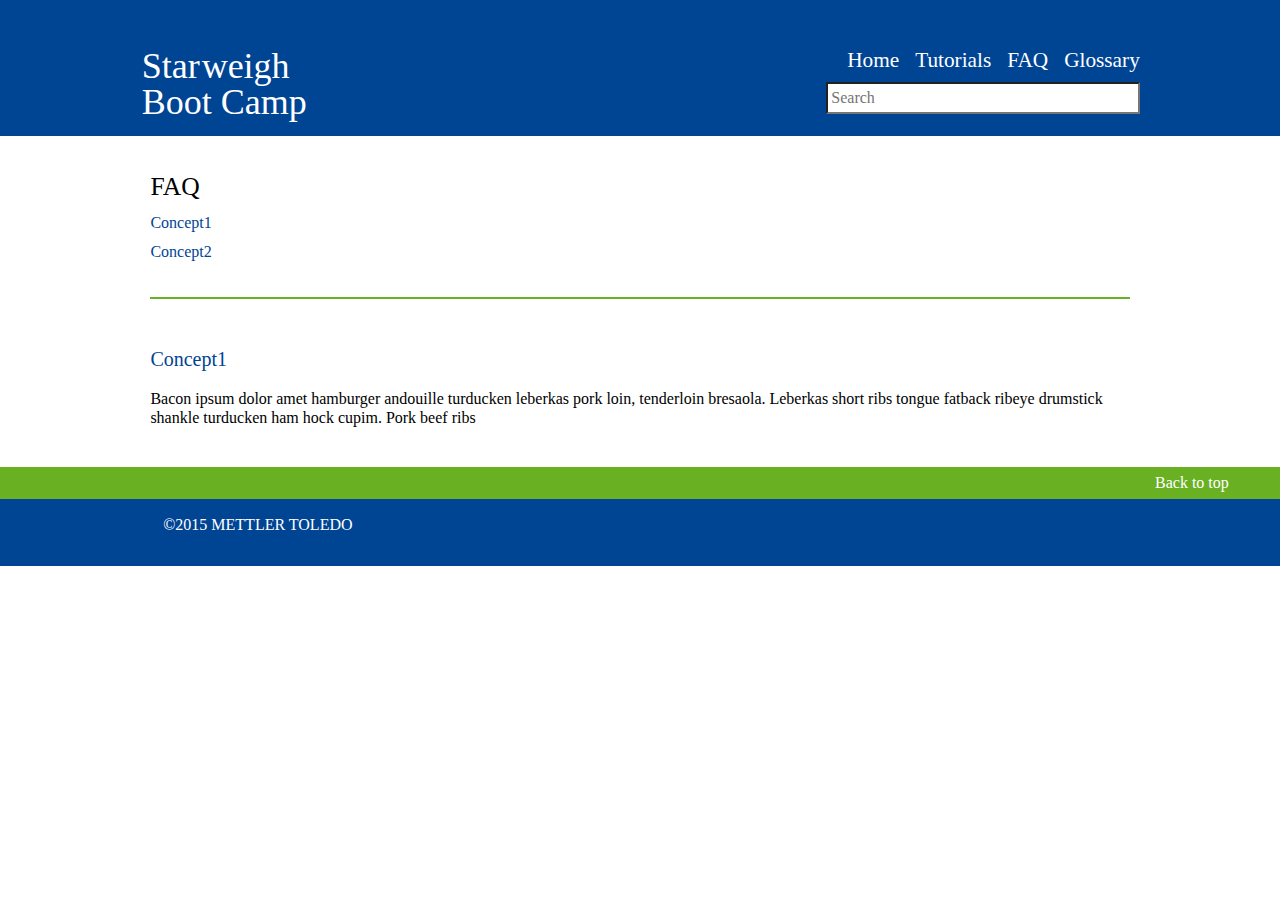
<file: template.html>
﻿<!DOCTYPE html>

<html lang="en">
<head>
    <meta charset="utf-8" />
    <title>Starweigh Bootcamp</title>
    <meta name="author" content="Patrick Toohey">
    <meta name="designer" content="Patrick Toohey">

    <meta name="viewport" content="width=device-width, initial-scale=1.0">
    <link type="text/css" rel="stylesheet" href="http://fast.fonts.net/cssapi/a91cce0f-dd59-4c1d-9686-50cdb9d0210f.css" />
    <link type="text/css" rel="stylesheet" href="styles/reset.css" />
    <link type="text/css" rel="stylesheet" href="styles/bootcamp.css" />
    <script src="script/bootcamp.js"></script>
</head>
<body>
    <div id="container">
        <header>
            <div id="menu">
                <div id="logo">
                    <h1 class="product-line"><a href="index.html">Sta<span class="starweigh-char-space">r</span>weigh</a></h1>
                    <h1><a href ="index.html">Boot Camp</a></h1>
                    <img id="menu-icon" src="images/menu.png" />
                </div>

                <nav>
                    <ul id="navigation">
                        <li><a id="link-home" href="index.html">Home</a></li>
                        <li><a id="link-tutorials" href="tutorials.html">Tutorials</a></li>
                        <li><a id="link-faq" href="faq.html">FAQ</a></li>
                        <li><a id="link-glossary" href="glossary.html">Glossary</a></li>
                        <li><a id="link-faq-right" href="faq.html">FAQ</a></li>
                        <li><a id="link-tutorials-right" href="tutorials.html">Tutorials</a></li>
                        <li><a id="link-home-right" href="index.html">Home</a></li>
                    </ul>
                    <form method="get" id="searchform" action="faq.html">
                        <input type="text" placeholder="Search"
                               name="search" id="search" />
                        <input type="submit" id="searchsubmit" value="OK" />
                    </form>
                </nav>
            </div>
        </header>
        <main>
            <section>
                <h2>FAQ</h2>
                <ul>
                    <!-- Rename href id as appropriate-->
                    <li><a href="#reference_concept1">Concept1</a></li>
                    <li><a href="#reference_concept2">Concept2</a></li>
                </ul>
                <hr />
                <!-- Rename id to match list above-->
                <h4 id="reference_concept1">Concept1</h4>
                <p>
                    Bacon ipsum dolor amet hamburger andouille turducken leberkas pork
                    loin, tenderloin bresaola. Leberkas short ribs tongue fatback
                    ribeye drumstick shankle turducken ham hock cupim. Pork beef ribs
                </p>
            </section>
            <div class="concept-break">
                <a href="#">Back to top</a>
            </div>
        </main>
        <footer>
            <div id="footer-content">
                <p id="copyright">&copy;2015 METTLER TOLEDO</p>
            </div>
        </footer>
    </div>
</body>
</html>
</file>
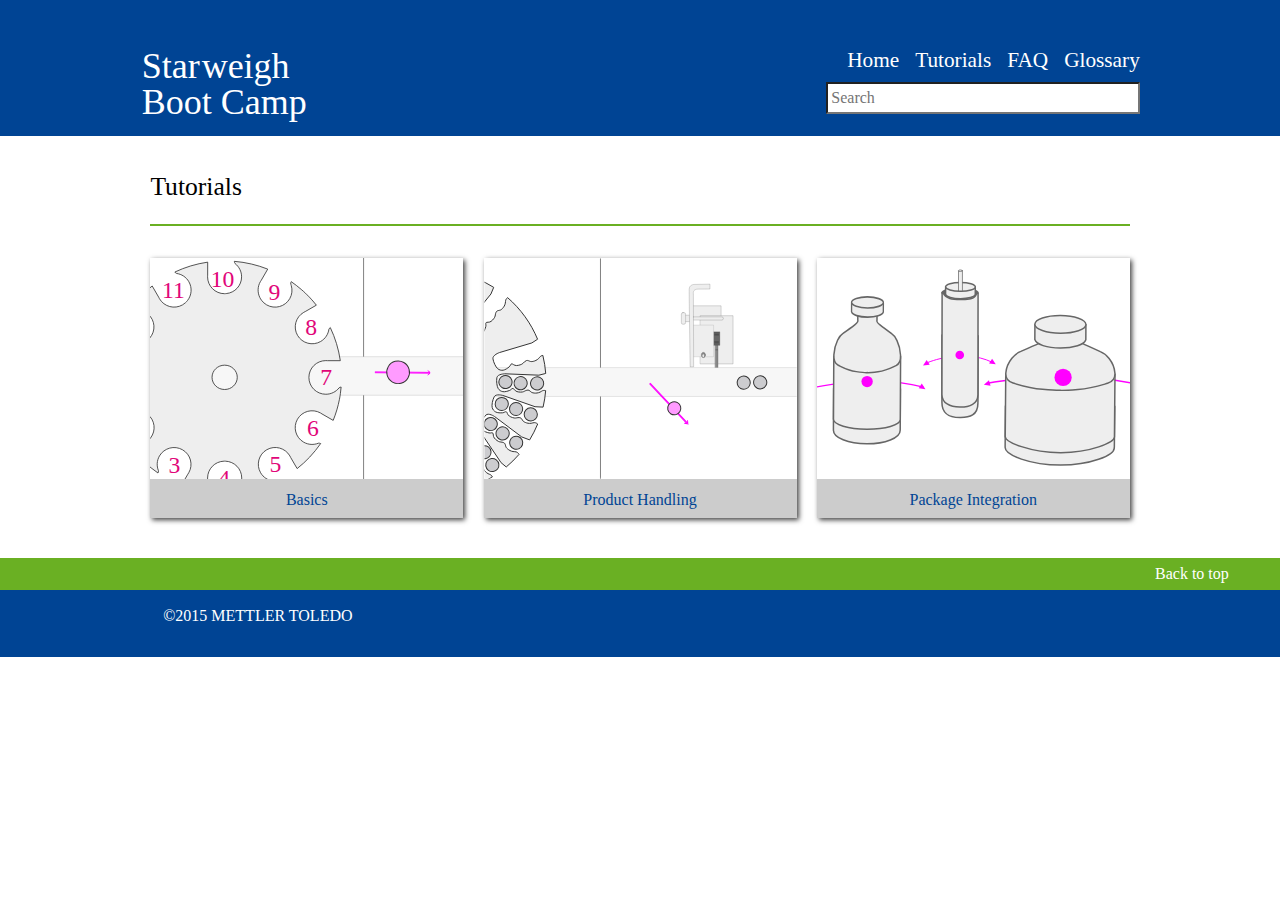
<file: tutorials.html>
﻿<!DOCTYPE html>

<html lang="en">
<head>
    <meta charset="utf-8" />
    <title>Starweigh Bootcamp</title>
    <meta name="author" content="Patrick Toohey">
    <meta name="designer" content="Patrick Toohey">

    <meta name="viewport" content="width=device-width, initial-scale=1.0">
    <link type="text/css" rel="stylesheet" href="http://fast.fonts.net/cssapi/a91cce0f-dd59-4c1d-9686-50cdb9d0210f.css" />
    <link type="text/css" rel="stylesheet" href="styles/reset.css" />
    <link type="text/css" rel="stylesheet" href="styles/bootcamp.css" />
    <link type="text/css" rel="stylesheet" href="styles/tutorial.css" />
    <script src="script/bootcamp.js"></script>
</head>
<body>
    <div id="container">
        <header>
            <div id="menu">
                <div id="logo">
                    <h1 class="product-line"><a href="index.html">Sta<span class="starweigh-char-space">r</span>weigh</a></h1>
                    <h1><a href ="index.html">Boot Camp</a></h1>
                    <img id="menu-icon" src="images/menu.png" alt="Menu" />
                </div>

                <nav>
                    <ul id="navigation">
                        <li><a id="link-home" href="index.html">Home</a></li>
                        <li><a id="link-tutorials" class="local" href="tutorials.html">Tutorials</a></li>
                        <li><a id="link-faq" href="faq.html">FAQ</a></li>
                        <li><a id="link-glossary" href="glossary.html">Glossary</a></li>
                        <li><a id="link-faq-right" href="faq.html">FAQ</a></li>
                        <li><a class="local" id="link-tutorials-right" href="tutorials.html">Tutorials</a></li>
                        <li><a id="link-home-right" href="index.html">Home</a></li>
                    </ul>
                    <form method="get" id="searchform" action="faq.html">
                        <input type="text" placeholder="Search"
                               name="search" id="search" />
                        <input type="submit" id="searchsubmit" value="OK" />
                    </form>
                </nav>
            </div>
        </header>
        <main>
            <section>
                <h2>Tutorials</h2>
                <hr />
                <div class="tutorial-links">
                    <a href="basics.html" class="tutorial-link">
                        <img class="tutorial-img" src="svg/wheel_composite.svg" alt="Basics" />
                        <p>Basics</p>
                    </a>
                    <a href="handling.html" class="tutorial-link">
                        <img class="tutorial-img" src="svg/handling.svg" alt="Product Handling" />
                        <p>Product Handling</p>
                    </a>
                    <a href="packages.html" class="tutorial-link">
                        <img class="tutorial-img" src="svg/packages.svg" alt="Package Integration" />
                        <p>Package Integration</p>
                    </a>
                </div>
            </section>
            <div class="concept-break">
                <a href="#">Back to top</a>
            </div>
        </main>
        <footer>
            <div id="footer-content">
                <p id="copyright">&copy;2015 METTLER TOLEDO</p>
            </div>
        </footer>
    </div>
</body>
</html>
</file>
<file: styles/bootcamp.css>
﻿.left-edge {
  padding-left: 2%;
}
.full-scale {
  width: 96%;
  max-width: 1020px;
}
body {
  font-size: 100%;
  font-family: 'ITCAvantGardeW01-CnBk';
}
h1 a {
  font-size: 2.25em;
  padding-left: 2%;
  color: white;
  font-family: 'ITCAvantGardeW01-CnBk';
}
h2 {
  font-size: 1.6em;
  padding-left: 2%;
  margin-top: 1.5em;
  margin-bottom: 0.6em;
}
h3 {
  padding-left: 2%;
  font-family: 'ITCAvantGardeW01-CnBd';
  color: #004494;
}
h4 {
  padding-left: 2%;
  font-family: 'ITCAvantGardeW01-CnBd';
  color: #004494;
  margin-top: 2em;
  margin-bottom: 1em;
  font-size: 1.25em;
  padding-top: 0.5em;
}
header {
  background-color: #004494;
  width: 100%;
  color: white;
  font-family: 'ITCAvantGardeW01-CnBk';
  overflow: hidden;
  clear: both;
}
section {
  clear: both;
  overflow: hidden;
  width: 96%;
  max-width: 1020px;
  margin-left: auto;
  margin-right: auto;
}
footer {
  background-color: #004494;
  color: white;
  width: 100%;
}
#footer-content {
  max-width: 1020px;
  width: 96%;
  margin-left: auto;
  margin-right: auto;
  padding-top: 1em;
  padding-bottom: 1em;
  padding-left: 2%;
}
.local {
  font-family: 'ITCAvantGardeW01-CnBd';
}
#searchform {
  overflow: hidden;
  min-width: 110px;
}
#search {
  background: white;
  height: 2em;
  margin-top: 0.5em;
  font-family: 'ITCAvantGardeW01-CnBk';
  font-size: 1em;
  padding-left: 0.2em;
}
input {
  box-sizing: border-box;
  width: 100%;
}
input[type=submit] {
  width: 0;
}
#searchsubmit {
  display: none;
}
p {
  line-height: 120%;
  padding-left: 2%;
  margin-bottom: 1em;
}
a {
  padding-left: 2%;
  font-family: 'ITCAvantGardeW01-CnBd';
  color: #004494;
  text-decoration: none;
}
p a {
  padding-left: 0;
}
nav a {
  padding-left: 0;
  color: white;
  font-family: 'ITCAvantGardeW01-CnBk';
  font-size: 1.33em;
}
.starweigh-char-space {
  letter-spacing: 0.05em;
}
#mt-logo {
  font-family: 'ITCAvantGardeW01-CnBd';
  font-size: 1.6em;
}
#copyright {
  font-family: 'ITCAvantGardeW01-CnBk';
  font-size: 1em;
}
nav a:hover {
  border-bottom-style: solid;
  border-bottom-width: 1px;
  padding-bottom: 0;
  display: inline;
}
h1 a:hover {
  border-bottom-style: none;
}
li {
  padding-left: 2%;
  text-indent: -2%;
  padding-bottom: 0.8em;
}
nav li {
  line-height: 150%;
  padding-left: 0;
  text-indent: 0;
  padding-bottom: 0;
}
hr {
  border-color: #6ab023;
  background-color: #6ab023;
  border: none;
  height: 0.1em;
  width: 96%;
  max-width: 1020px;
  margin-left: 2%;
  margin-right: 2%;
  margin-top: 1.5em;
}
div header {
  background-color: #004494;
}
h1.product-line a {
  font-family: 'ITCAvantGardeW01-CnBd';
}
#menu {
  padding-bottom: 1em;
  width: 96%;
  max-width: 1020px;
  margin-left: auto;
  margin-right: auto;
  background-color: #004494;
}
#logo {
  width: 73%;
  float: left;
  background-color: #004494;
  padding-top: 6em;
  padding-bottom: 1em;
}
nav {
  width: 25%;
  float: left;
  background-color: #004494;
  padding-top: 1em;
}
.content-link {
  font-family: 'ITCAvantGardeW01-CnBd';
  color: #004494;
  padding-left: 2%;
}
.concept-break {
  background-color: #6ab023;
  width: 100%;
  clear: both;
  overflow: hidden;
  height: 2em;
  font-family: 'ITCAvantGardeW01-CnBk';
  margin-top: 1.5em;
}
.concept-break a {
  font-family: 'ITCAvantGardeW01-CnBk';
  color: white;
  position: absolute;
  right: 4%;
  text-align: right;
  padding-top: 0.5em;
  padding-bottom: 0.5em;
}
#menu-icon {
  position: absolute;
  display: none;
  right: 4%;
  top: 4em;
  cursor: pointer;
  background: none;
}
#Stage {
  box-sizing: border-box;
  overflow: hidden;
  clear: both;
  width: 33%;
}
.feedback {
  font-size: 0.8em;
  margin-top: 1em;
  margin-bottom: 0.5em;
  clear: left;
}
.feedback-checkbox {
  position: relative;
  top: 0.3em;
  cursor: pointer;
}
.feedback-label {
  display: inline-block;
  cursor: pointer;
}
#link-faq-right {
  height: 0;
  display: none;
}
#link-tutorials-right {
  height: 0;
  display: none;
}
#link-home-right {
  height: 0;
  display: none;
}
/* Adjust mobile type settings based on common standard */
@media screen and (max-width: 500px) {
  #logo {
    width: 96%;
    padding-top: 1em;
  }
  #menu-icon {
    top: 3em;
  }
  nav {
    width: 96%;
    padding-left: 2%;
    padding-top: 0;
  }
  #searchform {
    clear: both;
  }
  #search {
    width: 100%;
    margin-bottom: 1em;
  }
  #menu-icon {
    display: block !important;
  }
  #navigation {
    height: 0;
    display: none;
  }
  .animation-caption {
    float: left;
    width: 100%;
    overflow: hidden;
    padding-left: 2%;
    margin-right: 2%;
  }
  .animation-container {
    float: left;
    padding-right: 2%;
    padding-left: 2%;
    overflow: visible;
    width: 100%;
  }
}
@media screen and (min-width: 900px) {
  .animation-section {
    clear: both;
    overflow: hidden;
    box-sizing: border-box;
  }
  .animation-caption {
    float: left;
    width: 46%;
    overflow: hidden;
    padding-left: 2%;
    margin-right: 2%;
  }
  .animation-container {
    float: left;
    padding-right: 2%;
    overflow: visible;
    width: 48%;
  }
  nav ul {
    vertical-align: baseline;
    display: block;
    clear: both;
  }
  nav li {
    float: right;
    padding-left: 1em !important;
  }
  #searchform {
    clear: both;
    max-width: 75%;
    margin-top: 0.3em;
    padding-left: 25%;
  }
  #logo {
    padding-top: 3em;
    width: 58%;
  }
  nav {
    padding-top: 3em;
    width: 41%;
  }
  #link-faq {
    height: 0;
    display: none;
  }
  #link-tutorials {
    height: 0;
    display: none;
  }
  #link-home {
    height: 0;
    display: none;
  }
  #link-faq-right {
    height: 1em;
    display: block;
  }
  #link-tutorials-right {
    height: 1em;
    display: block;
  }
  #link-home-right {
    height: 1em;
    display: block;
  }
}
/*# sourceMappingURL=bootcamp.css.map */
</file>
<file: styles/tutorial.css>
﻿.tutorial-link {
  width: 31%;
  float: left;
  background-color: #cccccc;
  box-shadow: 2px 2px 5px rgba(0, 0, 0, 0.75);
  margin: 1em 1%;
}
.tutorial-links {
  margin-left: 1%;
  clear: both;
  overflow: hidden;
  margin-top: 1em;
}
.tutorial-link p {
  padding-left: 0;
  text-align: center;
  padding-bottom: 0.5em;
  padding-top: 0.5em;
  display: block;
  margin-bottom: 0;
}
.tutorial-img {
  background: white;
  max-height: 224px;
}
a.tutorial-link {
  padding-left: 0;
}
.concept-illustration {
  width: 48%;
  float: left;
  overflow: hidden;
  margin-bottom: 1em;
}
.concept-description {
  width: 46%;
  padding-right: 2%;
  float: left;
  overflow: hidden;
}
.concept {
  clear: both;
  overflow: auto;
  margin-bottom: 1em;
}
@media screen and (max-width: 700px) {
  .tutorial-link {
    width: 96%;
  }
  .concept-illustration {
    margin-top: 1em;
    width: 96%;
    padding-right: 2%;
    padding-left: 2%;
  }
  .concept-description {
    width: 96%;
    padding-right: 0;
  }
  .concept {
    margin-top: 2em;
    margin-bottom: 2em;
  }
}
/*# sourceMappingURL=tutorial.css.map */
</file>
